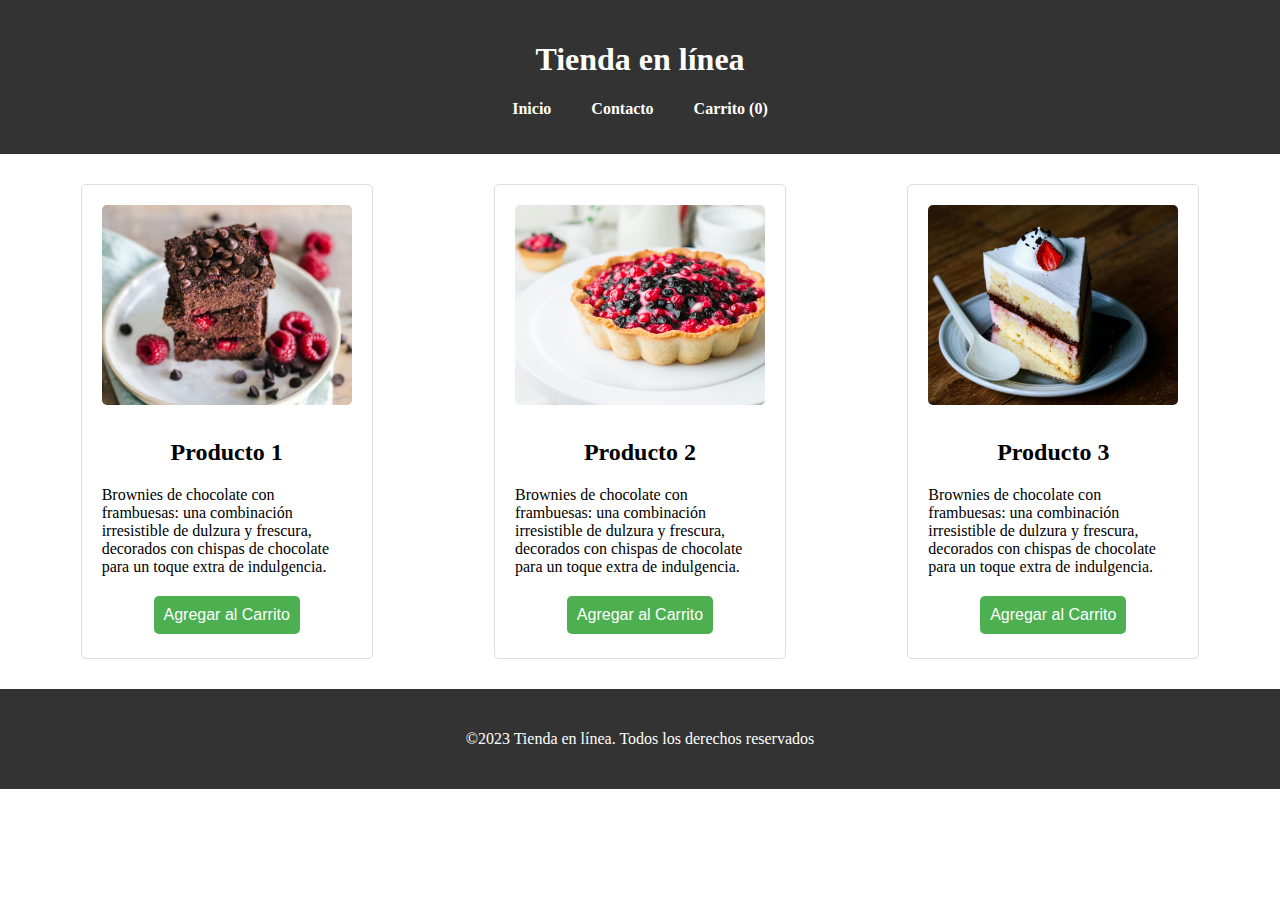
<file: index.html>
<!DOCTYPE html>
<html lang="en">
<head>
  <meta charset="UTF-8">
  <meta name="viewport" content="width=device-width, initial-scale=1.0">
  <title>Tienda en Línea</title>
  <link rel="stylesheet" href="style.css">
</head>
<body>

  <header>
    <h1>Tienda en línea</h1>

      <nav>
        <ul>
          <li>
            <a href="index.html">Inicio</a>
          </li>
          <li>
            <a href="javascript:alert('hola')">Contacto</a>
          </li>
          <li>
            <a href="carrito.html" id="carrito-link">Carrito (<span id="cart-count">0</span>)</a>
          </li>
        </ul>
      </nav>

  </header>



<main>

<section class="producto" id="producto1">
  <img src="./Producto1.jpg" alt="Producto 1">
  <h2>Producto 1</h2>
  <p class="">Brownies de chocolate con frambuesas: una combinación irresistible de dulzura y frescura, decorados con chispas de
  chocolate para un toque extra de indulgencia.</p>
  <button class="agregar-carrito" data-id="1" data-nombre="Pastel de Chocolate" data-precio="19.99">Agregar al Carrito</button>
</section>

<section class="producto" id="producto2">
  <img src="./Producto2.jpg" alt="Producto 2">
  <h2>Producto 2</h2>
  <p class="">Brownies de chocolate con frambuesas: una combinación irresistible de dulzura y frescura, decorados con
    chispas de
    chocolate para un toque extra de indulgencia.</p>
  <button class="agregar-carrito" data-id="2" data-nombre="Chesscake" data-precio="29.99">Agregar al Carrito</button>
</section>

<section class="producto" id="producto3">
  <img src="./Producto3.jpg" alt="Producto 3">
  <h2>Producto 3</h2>
  <p class="">Brownies de chocolate con frambuesas: una combinación irresistible de dulzura y frescura, decorados con
    chispas de
    chocolate para un toque extra de indulgencia.</p>
  <button class="agregar-carrito" data-id="3" data-nombre="keke" data-precio="39.99">Agregar al Carrito</button>
</section>

</main>

<div class="mensaje" id="mensaje">
  <p id="mensaje-contenido">Producto añadido al carrito</p>
</div>

<footer>
  <p>&copy;2023 Tienda en línea. Todos los derechos reservados</p>
</footer>

<script src="script.js"></script>
</body>
</html>
</file>
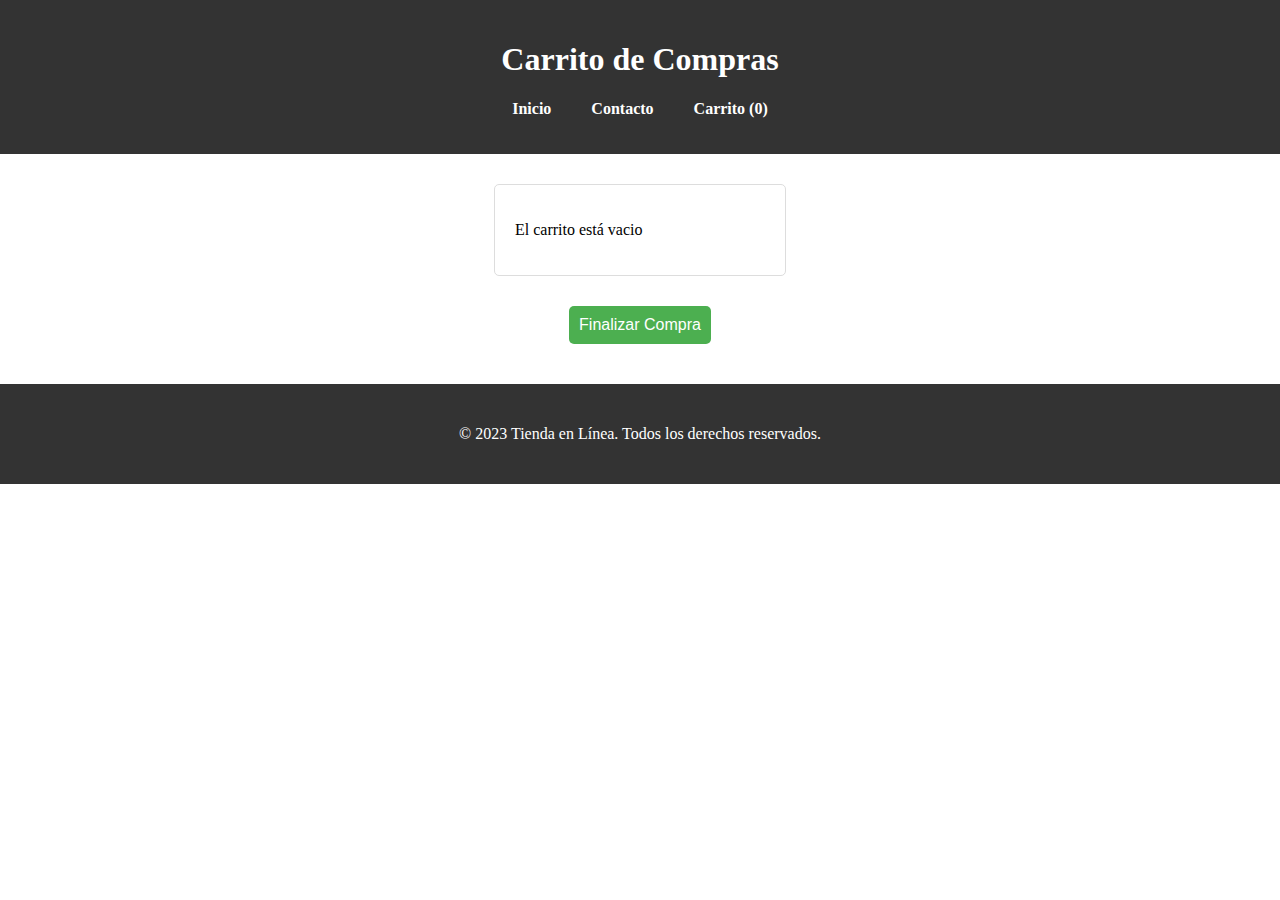
<file: carrito.html>
<!DOCTYPE html>
<html lang="es">

<head>
  <meta charset="UTF-8">
  <title>Carrito - Tienda en Línea</title>
  <link rel="stylesheet" href="style.css">
</head>

<body>
  <header>
    <h1>Carrito de Compras</h1>
    <nav>
      <ul>
        <li><a href="index.html">Inicio</a></li>
        <li><a href="javascript:alert('Tenga usted tacto!')">Contacto</a></li>
        <li><a href="carrito.html" id="carrito-link">Carrito (<span id="cart-count">0</span>)</a></li>
      </ul>
    </nav>
  </header>

  <main>
    <div id="cart-items">
      <!-- Los items del carrito se insertarán aquí -->
    </div>
    <button id="finalizar-compra" class="agregar-carrito">Finalizar Compra</button>
  </main>

  <footer>
    <p>© 2023 Tienda en Línea. Todos los derechos reservados.</p>
  </footer>

  <script src="cart.js"></script>
</body>

</html>
</file>
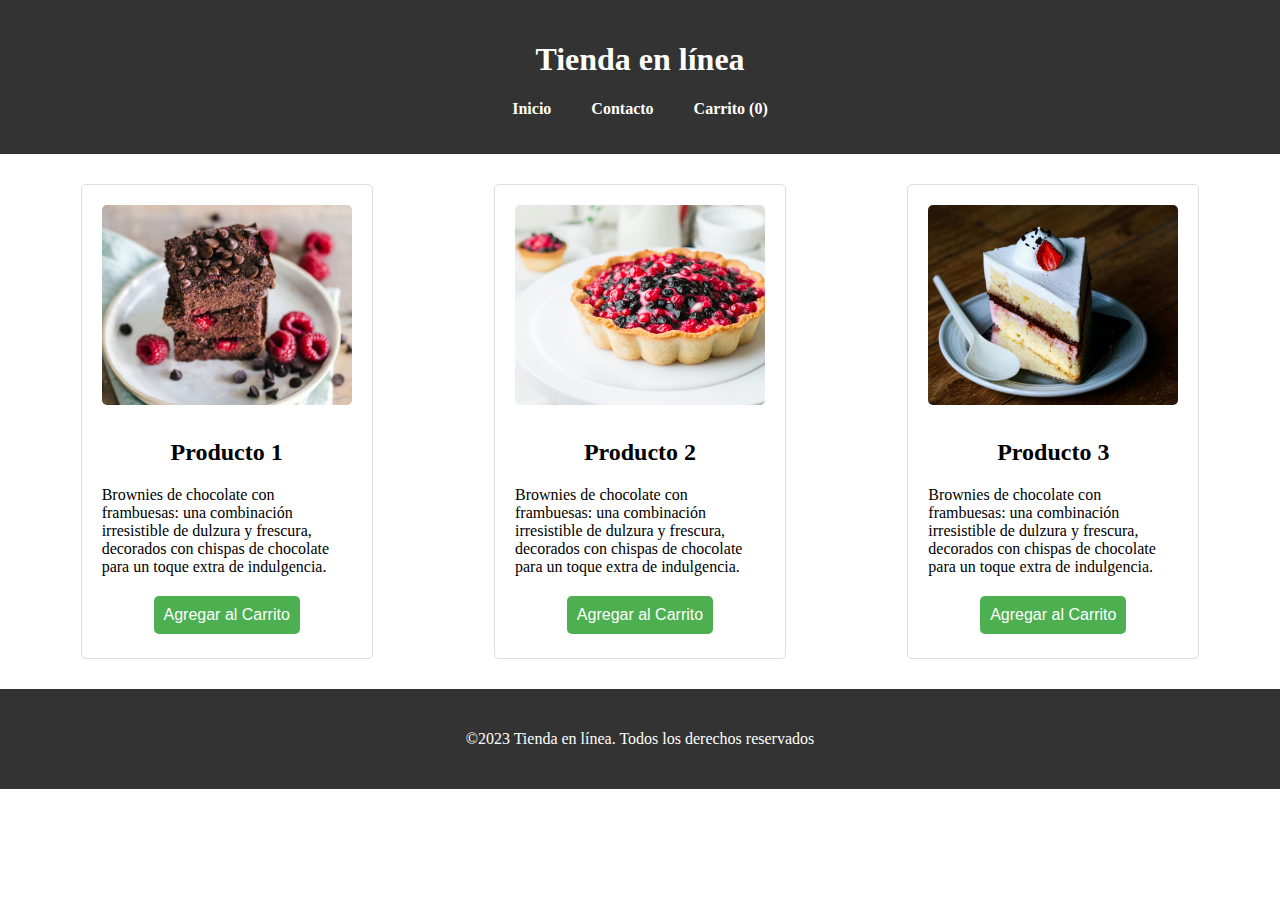
<file: eventos.html>
<!DOCTYPE html>
<html lang="en">
<head>
  <meta charset="UTF-8">
  <meta name="viewport" content="width=device-width, initial-scale=1.0">
  <title>Tienda en Línea</title>
  <link rel="stylesheet" href="style.css">
</head>
<body>

  <header>
    <h1>Tienda en línea</h1>

      <nav>
        <ul>
          <li>
            <a href="eventos.html">Inicio</a>
          </li>
          <li>
            <a href="javascript:alert('hola')">Contacto</a>
          </li>
          <li>
            <a href="carrito.html" id="carrito-link">Carrito (<span id="cart-count">0</span>)</a>
          </li>
        </ul>
      </nav>

  </header>



<main>

<section class="producto" id="producto1">
  <img src="./Producto1.jpg" alt="Producto 1">
  <h2>Producto 1</h2>
  <p class="">Brownies de chocolate con frambuesas: una combinación irresistible de dulzura y frescura, decorados con chispas de
  chocolate para un toque extra de indulgencia.</p>
  <button class="agregar-carrito" data-id="1" data-nombre="Pastel de Chocolate" data-precio="19.99">Agregar al Carrito</button>
</section>

<section class="producto" id="producto2">
  <img src="./Producto2.jpg" alt="Producto 2">
  <h2>Producto 2</h2>
  <p class="">Brownies de chocolate con frambuesas: una combinación irresistible de dulzura y frescura, decorados con
    chispas de
    chocolate para un toque extra de indulgencia.</p>
  <button class="agregar-carrito" data-id="2" data-nombre="Chesscake" data-precio="29.99">Agregar al Carrito</button>
</section>

<section class="producto" id="producto3">
  <img src="./Producto3.jpg" alt="Producto 3">
  <h2>Producto 3</h2>
  <p class="">Brownies de chocolate con frambuesas: una combinación irresistible de dulzura y frescura, decorados con
    chispas de
    chocolate para un toque extra de indulgencia.</p>
  <button class="agregar-carrito" data-id="3" data-nombre="keke" data-precio="39.99">Agregar al Carrito</button>
</section>

</main>

<div class="mensaje" id="mensaje">
  <p id="mensaje-contenido">Producto añadido al carrito</p>
</div>

<footer>
  <p>&copy;2023 Tienda en línea. Todos los derechos reservados</p>
</footer>

<script src="script.js"></script>
</body>
</html>
</file>
<file: style.css>
body {
  font-family: Cambria, Cochin, Georgia, Times, "Times New Roman", serif;
  margin: 0;
  padding: 0;
}

header {
  background-color: #333;
  color: white;
  padding: 20px;
  text-align: center;
}

nav ul {
  list-style: none;
  padding: 0;
  display: flex;
  justify-content: center;
}

nav a {
  text-decoration: none;
  color: white;
  margin: 0 20px;
  font-weight: bold;
}

main {
  display: flex;
  justify-content: space-around;
  padding: 20px;
  flex-wrap: wrap;
}

img {
  height: 200px;
  width: 250px;
  object-fit: cover;
}

footer {
  color: white;
  background-color: #333;
  height: 100px;
  display: flex;
  align-items: center;
  justify-content: center;
}

.producto {
  border: 1px solid #ddd;
  padding: 20px;
  text-align: center;
  border-radius: 5px;
  width: 250px;
  transition: transform 0.3s;
  margin: 10px;
}

.producto:hover {
  transform: scale(1.05);
}

.producto img {
  width: 100%;
  border-radius: 5px;
  margin-bottom: 10px;
}

.agregar-carrito {
  background-color: #4caf50;
  color: white;
  border: none;
  padding: 10px;
  text-align: center;
  display: inline-block;
  font-size: 16px;
  margin: 4px 2px;
  cursor: pointer;
  border-radius: 5px;
  transition: background-color 0.3s;
}

.agregar-carrito:hover {
  background-color: #45a049;
}

/* Estilos para el mensaje */
#mensaje {
    display: none;
    position: fixed;
    bottom: 20px;
    left: 50%;
    transform: translateX(-50%);
    background-color: #333;
    color: white;
    padding: 10px;
    border-radius: 5px;
    text-align: center;
}
/* Estilos para el mensaje */
#mensaje {
    display: none;
    position: fixed;
    top: 5%;
    left: 10%;
    width: 200px;
    height: 50px;
    background-color: #4CAF50; /* Cambiado a verde */
    color: white;
    padding: 10px;
    border-radius: 0; /* Sin bordes redondeados */
    text-align: center;
    z-index: 1000; /* Colocar sobre otros elementos */
}

.cart-item {
    border: 1px solid #ddd;
    padding: 20px;
    margin: 10px;
    border-radius: 5px;
    width: 80%;
    max-width: 800px;
    text-align: center;
}

.remove-item {
    background-color: #ff4444;
    color: white;
    border: none;
    padding: 5px 10px;
    margin: 5px;
    cursor: pointer;
    border-radius: 5px;
}

#cart-items {
    width: 100%;
    display: flex;
    flex-direction: column;
    align-items: center;
}

#finalizar-compra {
    margin: 20px auto;
    display: block;
}

p {
    text-align: left
}
</file>
